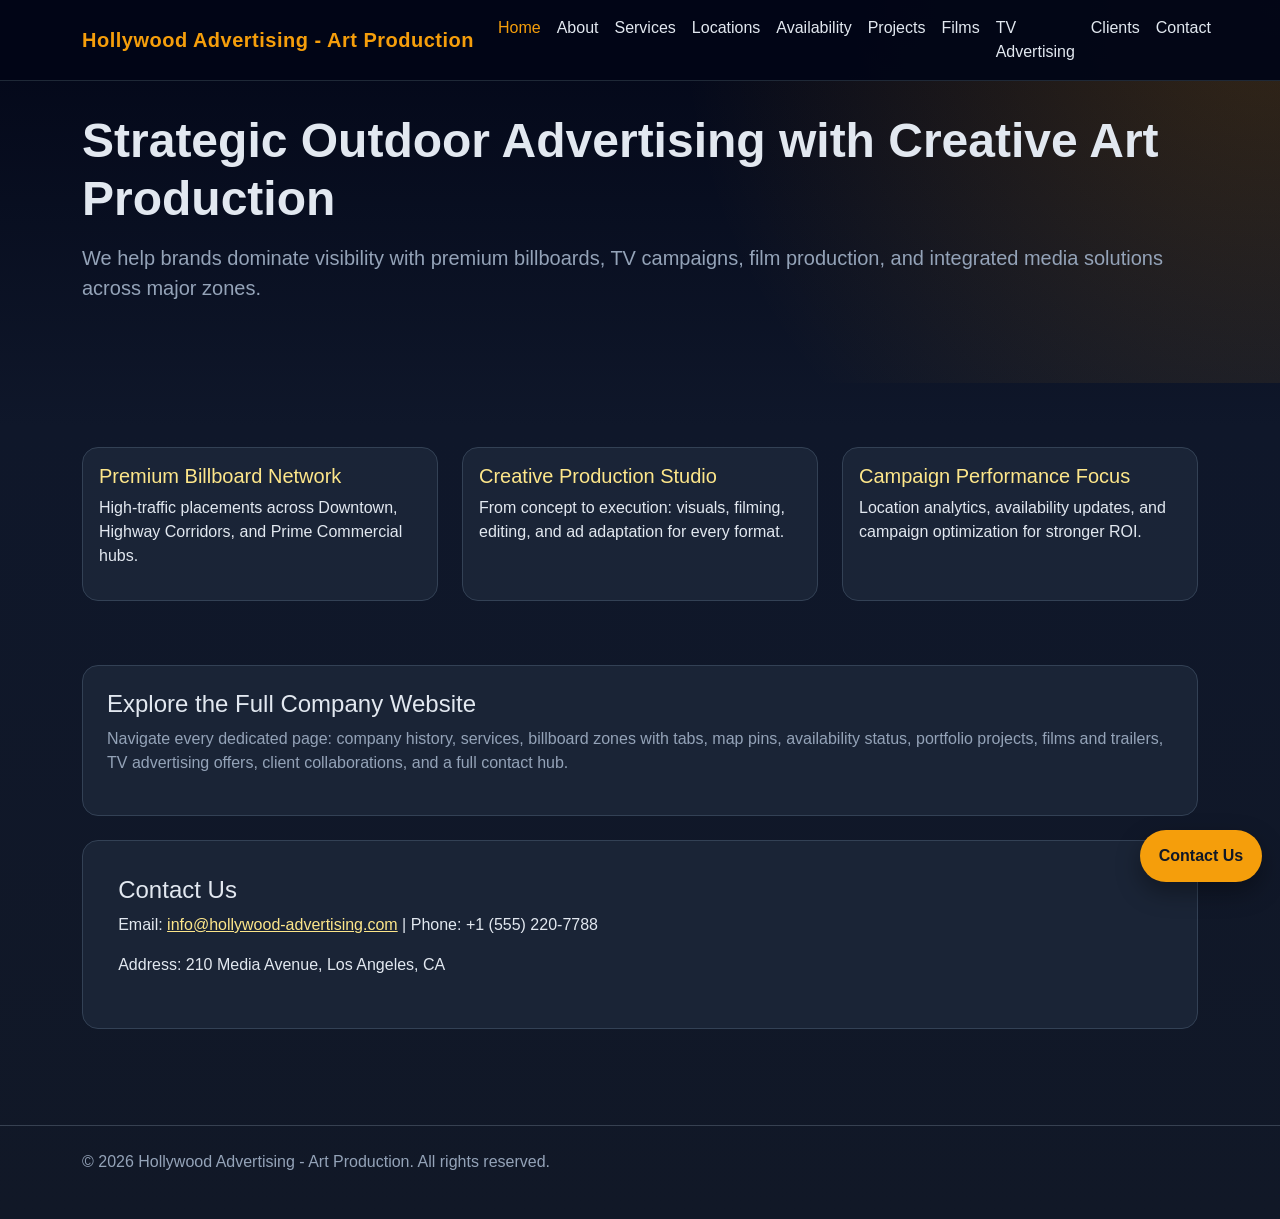
<file: index.html>
<!doctype html>
<html lang="en">
  <head>
    <meta charset="UTF-8" />
    <meta name="viewport" content="width=device-width, initial-scale=1.0" />
    <title>Hollywood Advertising - Art Production | Home</title>
    <link href="https://cdn.jsdelivr.net/npm/bootstrap@5.3.3/dist/css/bootstrap.min.css" rel="stylesheet" />
    <link rel="stylesheet" href="index.css" />
  </head>
  <body>
    <nav class="navbar navbar-expand-lg fixed-top" data-bs-theme="dark">
      <div class="container">
        <a class="navbar-brand" href="index.html">Hollywood Advertising - Art Production</a>
        <button class="navbar-toggler" type="button" data-bs-toggle="collapse" data-bs-target="#mainNav"><span class="navbar-toggler-icon"></span></button>
        <div class="collapse navbar-collapse" id="mainNav">
          <ul class="navbar-nav ms-auto">
            <li class="nav-item"><a class="nav-link active" href="index.html">Home</a></li>
            <li class="nav-item"><a class="nav-link" href="about.html">About</a></li>
            <li class="nav-item"><a class="nav-link" href="services.html">Services</a></li>
            <li class="nav-item"><a class="nav-link" href="locations.html">Locations</a></li>
            <li class="nav-item"><a class="nav-link" href="availability.html">Availability</a></li>
            <li class="nav-item"><a class="nav-link" href="projects.html">Projects</a></li>
            <li class="nav-item"><a class="nav-link" href="films.html">Films</a></li>
            <li class="nav-item"><a class="nav-link" href="tv-advertising.html">TV Advertising</a></li>
            <li class="nav-item"><a class="nav-link" href="clients.html">Clients</a></li>
            <li class="nav-item"><a class="nav-link" href="contact.html">Contact</a></li>
          </ul>
        </div>
      </div>
    </nav>

    <header class="hero">
      <div class="container">
        <h1>Strategic Outdoor Advertising with Creative Art Production</h1>
        <p class="lead muted mt-3">We help brands dominate visibility with premium billboards, TV campaigns, film production, and integrated media solutions across major zones.</p>
      </div>
    </header>

    <main>
      <section class="section-block">
        <div class="container">
          <div class="row g-4">
            <div class="col-md-4">
              <article class="card h-100 p-3">
                <h3 class="card-title h5">Premium Billboard Network</h3>
                <p>High-traffic placements across Downtown, Highway Corridors, and Prime Commercial hubs.</p>
              </article>
            </div>
            <div class="col-md-4">
              <article class="card h-100 p-3">
                <h3 class="card-title h5">Creative Production Studio</h3>
                <p>From concept to execution: visuals, filming, editing, and ad adaptation for every format.</p>
              </article>
            </div>
            <div class="col-md-4">
              <article class="card h-100 p-3">
                <h3 class="card-title h5">Campaign Performance Focus</h3>
                <p>Location analytics, availability updates, and campaign optimization for stronger ROI.</p>
              </article>
            </div>
          </div>
        </div>
      </section>

      <section class="section-block pt-0">
        <div class="container">
          <div class="info-panel p-4">
            <h2 class="h4">Explore the Full Company Website</h2>
            <p class="muted">Navigate every dedicated page: company history, services, billboard zones with tabs, map pins, availability status, portfolio projects, films and trailers, TV advertising offers, client collaborations, and a full contact hub.</p>
          </div>

          <section id="contact" class="contact-section info-panel mt-4">
            <h2 class="h4">Contact Us</h2>
            <p>Email: <a href="mailto:info@hollywood-advertising.com">info@hollywood-advertising.com</a> | Phone: +1 (555) 220-7788</p>
            <p>Address: 210 Media Avenue, Los Angeles, CA</p>
          </section>
        </div>
      </section>
    </main>

    <footer class="footer">
      <div class="container">© 2026 Hollywood Advertising - Art Production. All rights reserved.</div>
    </footer>

    <a href="contact.html#contact" class="sticky-contact-btn">Contact Us</a>
    <script src="https://cdn.jsdelivr.net/npm/bootstrap@5.3.3/dist/js/bootstrap.bundle.min.js"></script>
  </body>
</html>
</file>
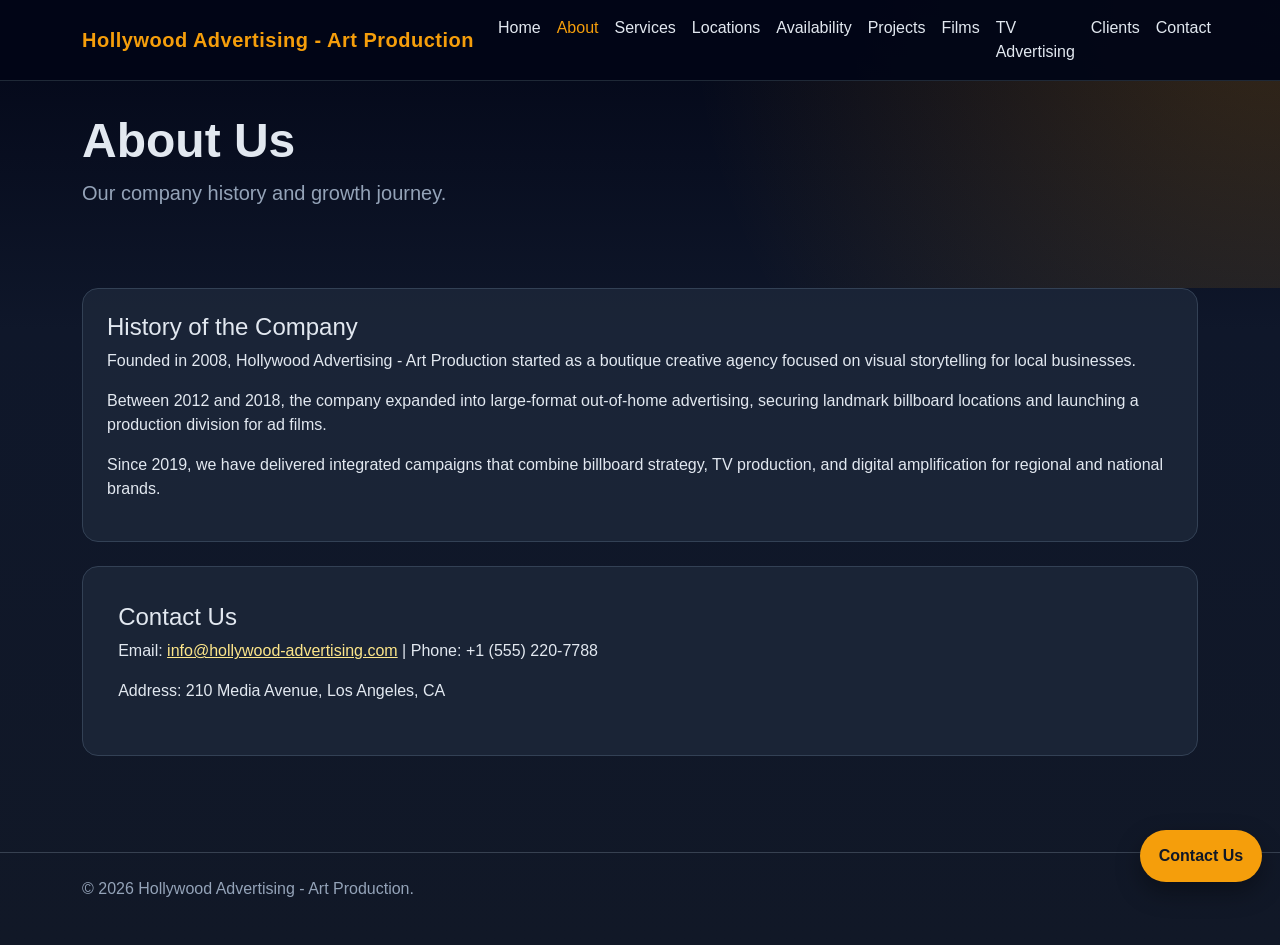
<file: about.html>
<!doctype html>
<html lang="en"><head><meta charset="UTF-8" /><meta name="viewport" content="width=device-width, initial-scale=1.0" />
<title>About Us | Hollywood Advertising - Art Production</title>
<link href="https://cdn.jsdelivr.net/npm/bootstrap@5.3.3/dist/css/bootstrap.min.css" rel="stylesheet" /><link rel="stylesheet" href="index.css" /></head>
<body>
<nav class="navbar navbar-expand-lg fixed-top" data-bs-theme="light"><div class="container"><a class="navbar-brand" href="index.html">Hollywood Advertising - Art Production</a><button class="navbar-toggler" type="button" data-bs-toggle="collapse" data-bs-target="#mainNav"><span class="navbar-toggler-icon"></span></button><div class="collapse navbar-collapse" id="mainNav"><ul class="navbar-nav ms-auto"><li class="nav-item"><a class="nav-link" href="index.html">Home</a></li><li class="nav-item"><a class="nav-link active" href="about.html">About</a></li><li class="nav-item"><a class="nav-link" href="services.html">Services</a></li><li class="nav-item"><a class="nav-link" href="locations.html">Locations</a></li><li class="nav-item"><a class="nav-link" href="availability.html">Availability</a></li><li class="nav-item"><a class="nav-link" href="projects.html">Projects</a></li><li class="nav-item"><a class="nav-link" href="films.html">Films</a></li><li class="nav-item"><a class="nav-link" href="tv-advertising.html">TV Advertising</a></li><li class="nav-item"><a class="nav-link" href="clients.html">Clients</a></li><li class="nav-item"><a class="nav-link" href="contact.html">Contact</a></li></ul></div></div></nav>
<header class="hero"><div class="container"><h1>About Us</h1><p class="lead muted">Our company history and growth journey.</p></div></header>
<main class="section-block pt-0"><div class="container"><div class="info-panel p-4">
<h2 class="h4">History of the Company</h2>
<p>Founded in 2008, Hollywood Advertising - Art Production started as a boutique creative agency focused on visual storytelling for local businesses.</p>
<p>Between 2012 and 2018, the company expanded into large-format out-of-home advertising, securing landmark billboard locations and launching a production division for ad films.</p>
<p>Since 2019, we have delivered integrated campaigns that combine billboard strategy, TV production, and digital amplification for regional and national brands.</p>
</div>
<section id="contact" class="contact-section info-panel mt-4"><h2 class="h4">Contact Us</h2><p>Email: <a href="mailto:info@hollywood-advertising.com">info@hollywood-advertising.com</a> | Phone: +1 (555) 220-7788</p><p>Address: 210 Media Avenue, Los Angeles, CA</p></section>
</div></main>
<footer class="footer"><div class="container">© 2026 Hollywood Advertising - Art Production.</div></footer>
<a href="contact.html#contact" class="sticky-contact-btn">Contact Us</a>
<script src="https://cdn.jsdelivr.net/npm/bootstrap@5.3.3/dist/js/bootstrap.bundle.min.js"></script></body></html>
</file>
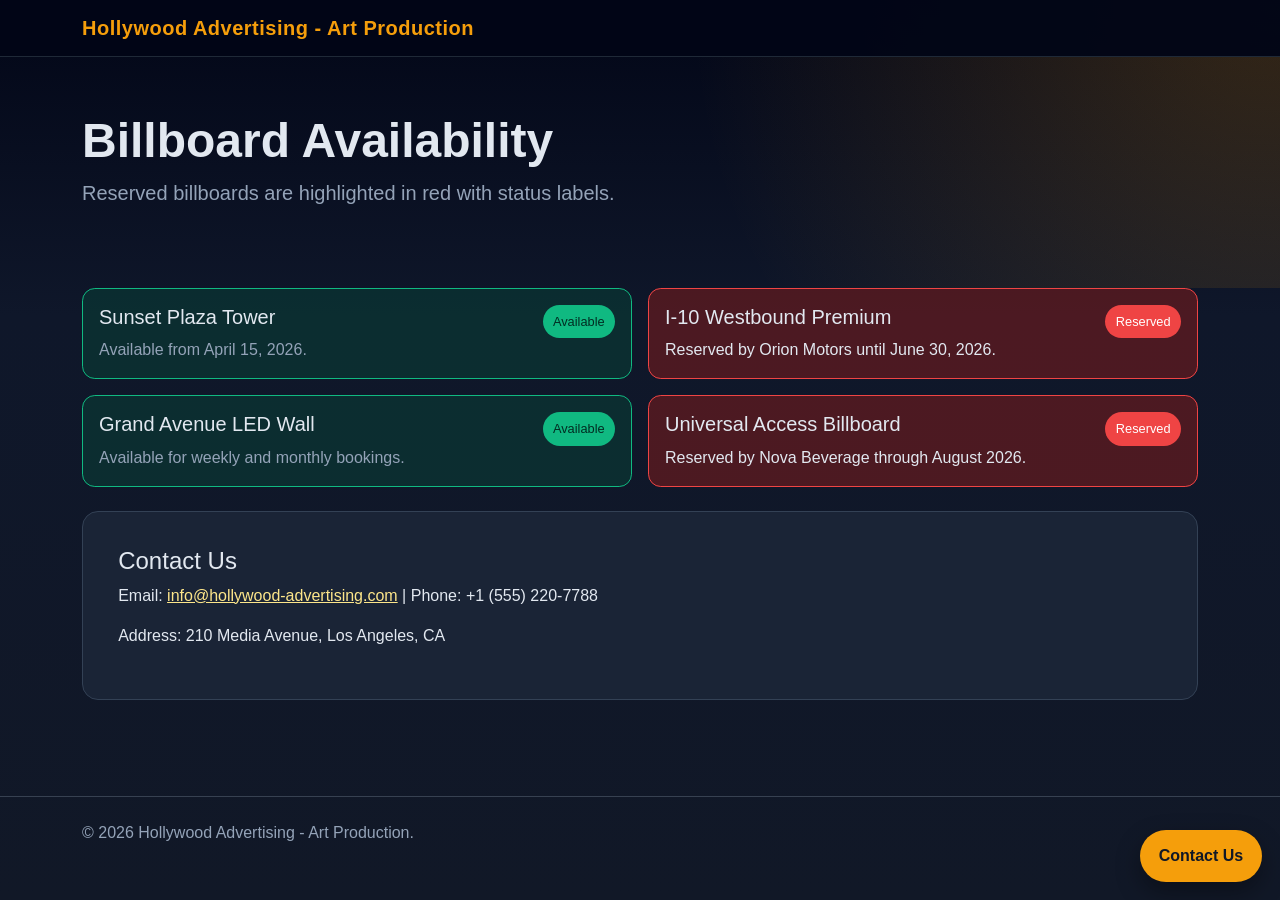
<file: availability.html>
<!doctype html>
<html lang="en"><head><meta charset="UTF-8" /><meta name="viewport" content="width=device-width, initial-scale=1.0" />
<title>Availability | Hollywood Advertising - Art Production</title>
<link href="https://cdn.jsdelivr.net/npm/bootstrap@5.3.3/dist/css/bootstrap.min.css" rel="stylesheet" /><link rel="stylesheet" href="index.css" /></head>
<body>
<nav class="navbar navbar-expand-lg fixed-top" data-bs-theme="dark"><div class="container"><a class="navbar-brand" href="index.html">Hollywood Advertising - Art Production</a></div></nav>
<header class="hero"><div class="container"><h1>Billboard Availability</h1><p class="lead muted">Reserved billboards are highlighted in red with status labels.</p></div></header>
<main class="section-block pt-0"><div class="container">
<div class="row g-3">
<div class="col-md-6"><div class="availability-item available"><div class="d-flex justify-content-between"><h2 class="h5">Sunset Plaza Tower</h2><span class="badge-status available">Available</span></div><p class="mb-0 muted">Available from April 15, 2026.</p></div></div>
<div class="col-md-6"><div class="availability-item reserved"><div class="d-flex justify-content-between"><h2 class="h5">I-10 Westbound Premium</h2><span class="badge-status reserved">Reserved</span></div><p class="mb-0">Reserved by Orion Motors until June 30, 2026.</p></div></div>
<div class="col-md-6"><div class="availability-item available"><div class="d-flex justify-content-between"><h2 class="h5">Grand Avenue LED Wall</h2><span class="badge-status available">Available</span></div><p class="mb-0 muted">Available for weekly and monthly bookings.</p></div></div>
<div class="col-md-6"><div class="availability-item reserved"><div class="d-flex justify-content-between"><h2 class="h5">Universal Access Billboard</h2><span class="badge-status reserved">Reserved</span></div><p class="mb-0">Reserved by Nova Beverage through August 2026.</p></div></div>
</div>
<section id="contact" class="contact-section info-panel mt-4"><h2 class="h4">Contact Us</h2><p>Email: <a href="mailto:info@hollywood-advertising.com">info@hollywood-advertising.com</a> | Phone: +1 (555) 220-7788</p><p>Address: 210 Media Avenue, Los Angeles, CA</p></section>
</div></main><footer class="footer"><div class="container">© 2026 Hollywood Advertising - Art Production.</div></footer>
<a href="contact.html#contact" class="sticky-contact-btn">Contact Us</a>
<script src="https://cdn.jsdelivr.net/npm/bootstrap@5.3.3/dist/js/bootstrap.bundle.min.js"></script></body></html>
</file>
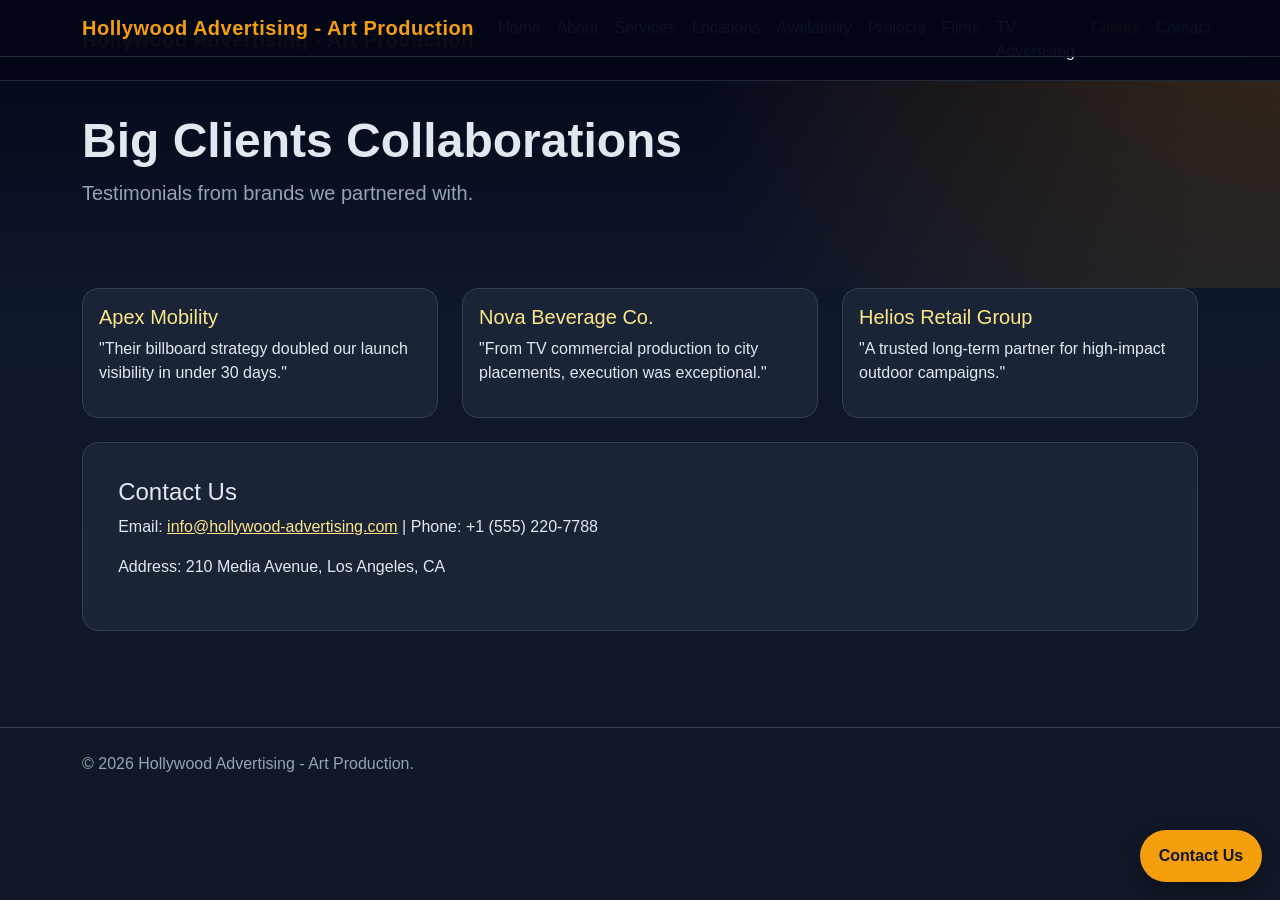
<file: clients.html>
<!doctype html>
<html lang="en"><head><meta charset="UTF-8" /><meta name="viewport" content="width=device-width, initial-scale=1.0" />
<title>Client Collaborations | Hollywood Advertising - Art Production</title>
<link href="https://cdn.jsdelivr.net/npm/bootstrap@5.3.3/dist/css/bootstrap.min.css" rel="stylesheet" /><link rel="stylesheet" href="index.css" /></head>
<body>
<nav class="navbar navbar-expand-lg fixed-top" data-bs-theme="light"><div class="container"><a class="navbar-brand" href="index.html">Hollywood Advertising - Art Production</a><button class="navbar-toggler" type="button" data-bs-toggle="collapse" data-bs-target="#mainNav"><span class="navbar-toggler-icon"></span></button><div class="collapse navbar-collapse" id="mainNav"><ul class="navbar-nav ms-auto"><li class="nav-item"><a class="nav-link" href="index.html">Home</a></li><li class="nav-item"><a class="nav-link" href="about.html">About</a></li><li class="nav-item"><a class="nav-link" href="services.html">Services</a></li><li class="nav-item"><a class="nav-link" href="locations.html">Locations</a></li><li class="nav-item"><a class="nav-link" href="availability.html">Availability</a></li><li class="nav-item"><a class="nav-link" href="projects.html">Projects</a></li><li class="nav-item"><a class="nav-link" href="films.html">Films</a></li><li class="nav-item"><a class="nav-link" href="tv-advertising.html">TV Advertising</a></li><li class="nav-item"><a class="nav-link active" href="clients.html">Clients</a></li><li class="nav-item"><a class="nav-link" href="contact.html">Contact</a></li></ul></div></div></nav>
<nav class="navbar navbar-expand-lg fixed-top" data-bs-theme="dark"><div class="container"><a class="navbar-brand" href="index.html">Hollywood Advertising - Art Production</a></div></nav>
<header class="hero"><div class="container"><h1>Big Clients Collaborations</h1><p class="lead muted">Testimonials from brands we partnered with.</p></div></header>
<main class="section-block pt-0"><div class="container"><div class="row g-4">
<div class="col-md-4"><article class="card p-3 h-100"><h2 class="h5 card-title">Apex Mobility</h2><p>"Their billboard strategy doubled our launch visibility in under 30 days."</p></article></div>
<div class="col-md-4"><article class="card p-3 h-100"><h2 class="h5 card-title">Nova Beverage Co.</h2><p>"From TV commercial production to city placements, execution was exceptional."</p></article></div>
<div class="col-md-4"><article class="card p-3 h-100"><h2 class="h5 card-title">Helios Retail Group</h2><p>"A trusted long-term partner for high-impact outdoor campaigns."</p></article></div>
</div>
<section id="contact" class="contact-section info-panel mt-4"><h2 class="h4">Contact Us</h2><p>Email: <a href="mailto:info@hollywood-advertising.com">info@hollywood-advertising.com</a> | Phone: +1 (555) 220-7788</p><p>Address: 210 Media Avenue, Los Angeles, CA</p></section>
</div></main><footer class="footer"><div class="container">© 2026 Hollywood Advertising - Art Production.</div></footer>
<a href="contact.html#contact" class="sticky-contact-btn">Contact Us</a>
<script src="https://cdn.jsdelivr.net/npm/bootstrap@5.3.3/dist/js/bootstrap.bundle.min.js"></script></body></html>
</file>
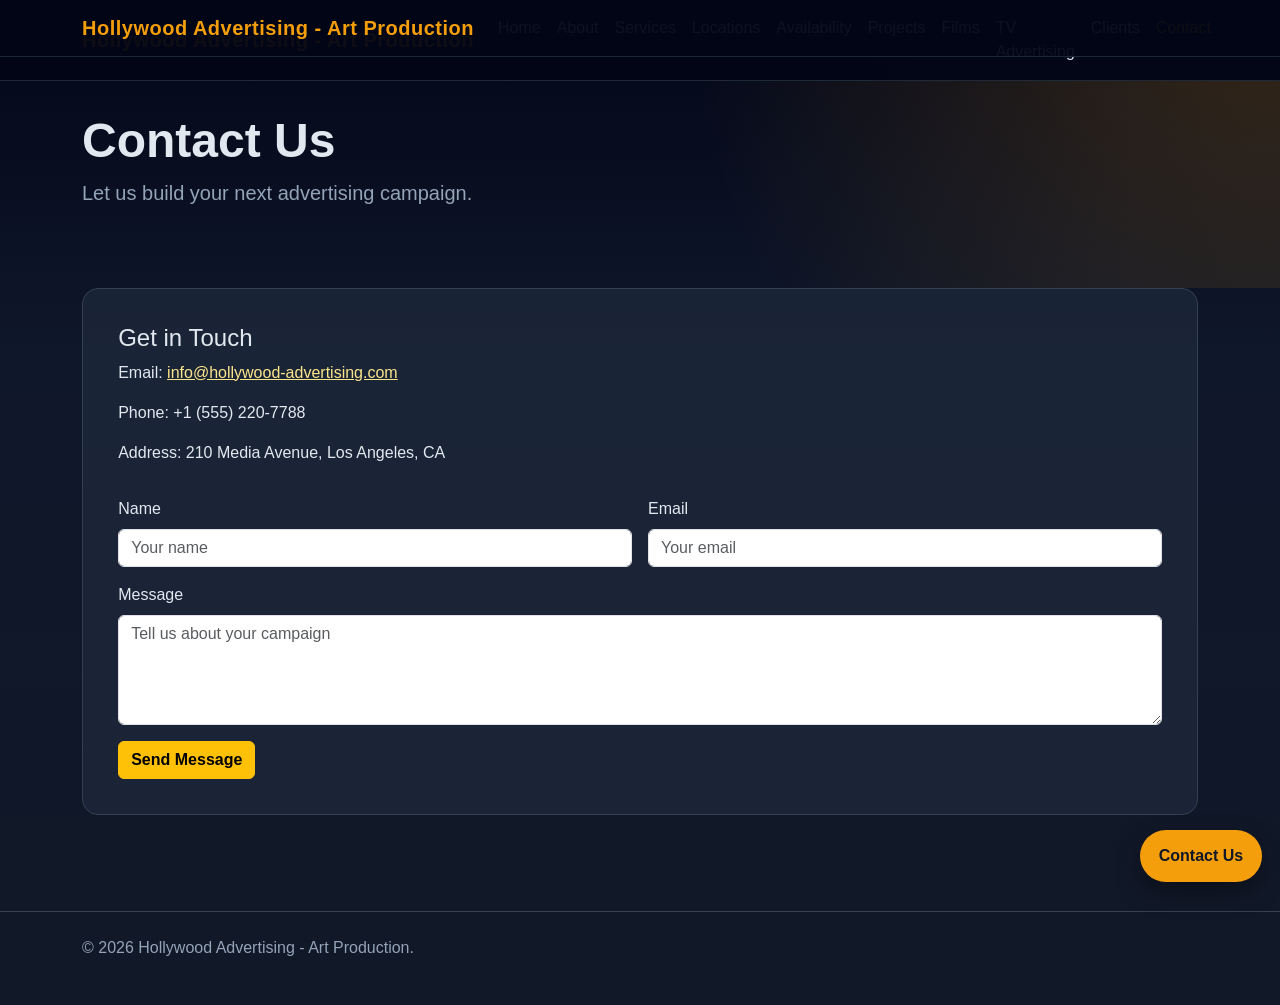
<file: contact.html>
<!doctype html>
<html lang="en"><head><meta charset="UTF-8" /><meta name="viewport" content="width=device-width, initial-scale=1.0" />
<title>Contact Us | Hollywood Advertising - Art Production</title>
<link href="https://cdn.jsdelivr.net/npm/bootstrap@5.3.3/dist/css/bootstrap.min.css" rel="stylesheet" /><link rel="stylesheet" href="index.css" /></head>
<body>
<nav class="navbar navbar-expand-lg fixed-top" data-bs-theme="light"><div class="container"><a class="navbar-brand" href="index.html">Hollywood Advertising - Art Production</a><button class="navbar-toggler" type="button" data-bs-toggle="collapse" data-bs-target="#mainNav"><span class="navbar-toggler-icon"></span></button><div class="collapse navbar-collapse" id="mainNav"><ul class="navbar-nav ms-auto"><li class="nav-item"><a class="nav-link" href="index.html">Home</a></li><li class="nav-item"><a class="nav-link" href="about.html">About</a></li><li class="nav-item"><a class="nav-link" href="services.html">Services</a></li><li class="nav-item"><a class="nav-link" href="locations.html">Locations</a></li><li class="nav-item"><a class="nav-link" href="availability.html">Availability</a></li><li class="nav-item"><a class="nav-link" href="projects.html">Projects</a></li><li class="nav-item"><a class="nav-link" href="films.html">Films</a></li><li class="nav-item"><a class="nav-link" href="tv-advertising.html">TV Advertising</a></li><li class="nav-item"><a class="nav-link" href="clients.html">Clients</a></li><li class="nav-item"><a class="nav-link active" href="contact.html">Contact</a></li></ul></div></div></nav>
<nav class="navbar navbar-expand-lg fixed-top" data-bs-theme="dark"><div class="container"><a class="navbar-brand" href="index.html">Hollywood Advertising - Art Production</a></div></nav>
<header class="hero"><div class="container"><h1>Contact Us</h1><p class="lead muted">Let us build your next advertising campaign.</p></div></header>
<main class="section-block pt-0"><div class="container">
<section id="contact" class="contact-section info-panel mt-0">
<h2 class="h4">Get in Touch</h2>
<p>Email: <a href="mailto:info@hollywood-advertising.com">info@hollywood-advertising.com</a></p><p>Phone: +1 (555) 220-7788</p><p>Address: 210 Media Avenue, Los Angeles, CA</p>
<form class="row g-3 mt-1"><div class="col-md-6"><label class="form-label">Name</label><input class="form-control" type="text" placeholder="Your name" /></div><div class="col-md-6"><label class="form-label">Email</label><input class="form-control" type="email" placeholder="Your email" /></div><div class="col-12"><label class="form-label">Message</label><textarea class="form-control" rows="4" placeholder="Tell us about your campaign"></textarea></div><div class="col-12"><button class="btn btn-warning fw-bold" type="submit">Send Message</button></div></form>
</section>
</div></main><footer class="footer"><div class="container">© 2026 Hollywood Advertising - Art Production.</div></footer>
<a href="#contact" class="sticky-contact-btn">Contact Us</a>
<script src="https://cdn.jsdelivr.net/npm/bootstrap@5.3.3/dist/js/bootstrap.bundle.min.js"></script></body></html>
</file>
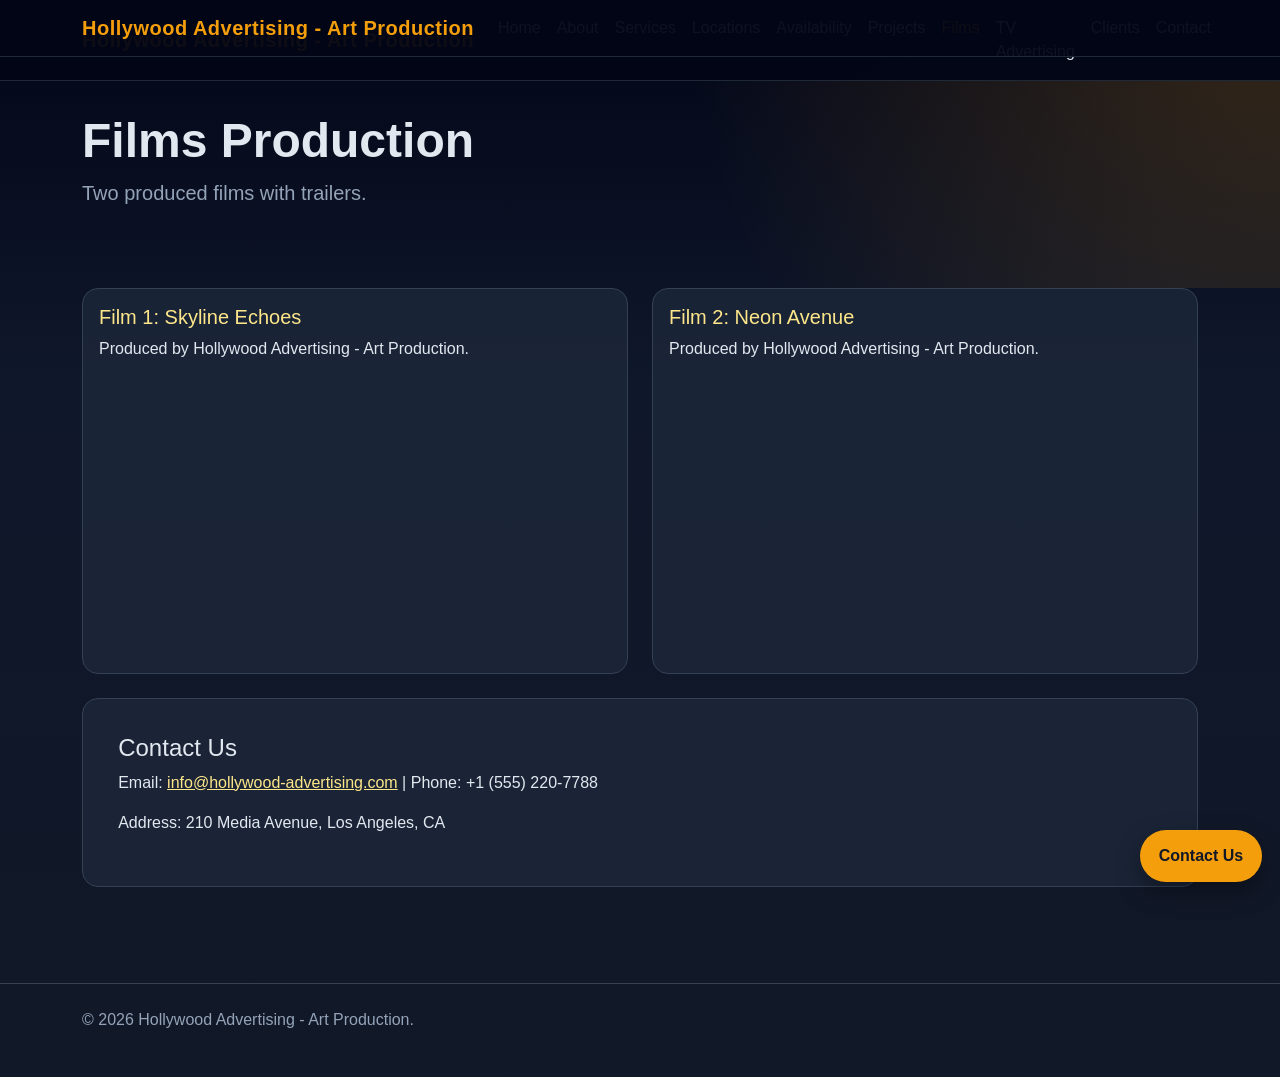
<file: films.html>
<!doctype html>
<html lang="en"><head><meta charset="UTF-8" /><meta name="viewport" content="width=device-width, initial-scale=1.0" />
<title>Films | Hollywood Advertising - Art Production</title>
<link href="https://cdn.jsdelivr.net/npm/bootstrap@5.3.3/dist/css/bootstrap.min.css" rel="stylesheet" /><link rel="stylesheet" href="index.css" /></head>
<body>
<nav class="navbar navbar-expand-lg fixed-top" data-bs-theme="light"><div class="container"><a class="navbar-brand" href="index.html">Hollywood Advertising - Art Production</a><button class="navbar-toggler" type="button" data-bs-toggle="collapse" data-bs-target="#mainNav"><span class="navbar-toggler-icon"></span></button><div class="collapse navbar-collapse" id="mainNav"><ul class="navbar-nav ms-auto"><li class="nav-item"><a class="nav-link" href="index.html">Home</a></li><li class="nav-item"><a class="nav-link" href="about.html">About</a></li><li class="nav-item"><a class="nav-link" href="services.html">Services</a></li><li class="nav-item"><a class="nav-link" href="locations.html">Locations</a></li><li class="nav-item"><a class="nav-link" href="availability.html">Availability</a></li><li class="nav-item"><a class="nav-link" href="projects.html">Projects</a></li><li class="nav-item"><a class="nav-link active" href="films.html">Films</a></li><li class="nav-item"><a class="nav-link" href="tv-advertising.html">TV Advertising</a></li><li class="nav-item"><a class="nav-link" href="clients.html">Clients</a></li><li class="nav-item"><a class="nav-link" href="contact.html">Contact</a></li></ul></div></div></nav>
<nav class="navbar navbar-expand-lg fixed-top" data-bs-theme="dark"><div class="container"><a class="navbar-brand" href="index.html">Hollywood Advertising - Art Production</a></div></nav>
<header class="hero"><div class="container"><h1>Films Production</h1><p class="lead muted">Two produced films with trailers.</p></div></header>
<main class="section-block pt-0"><div class="container"><div class="row g-4">
<div class="col-lg-6"><article class="card p-3 h-100"><h2 class="h5 card-title">Film 1: Skyline Echoes</h2><p>Produced by Hollywood Advertising - Art Production.</p><iframe class="trailer-frame" src="https://www.youtube.com/embed/dQw4w9WgXcQ" title="Skyline Echoes Trailer" allowfullscreen></iframe></article></div>
<div class="col-lg-6"><article class="card p-3 h-100"><h2 class="h5 card-title">Film 2: Neon Avenue</h2><p>Produced by Hollywood Advertising - Art Production.</p><iframe class="trailer-frame" src="https://www.youtube.com/embed/aqz-KE-bpKQ" title="Neon Avenue Trailer" allowfullscreen></iframe></article></div>
</div>
<section id="contact" class="contact-section info-panel mt-4"><h2 class="h4">Contact Us</h2><p>Email: <a href="mailto:info@hollywood-advertising.com">info@hollywood-advertising.com</a> | Phone: +1 (555) 220-7788</p><p>Address: 210 Media Avenue, Los Angeles, CA</p></section>
</div></main><footer class="footer"><div class="container">© 2026 Hollywood Advertising - Art Production.</div></footer>
<a href="contact.html#contact" class="sticky-contact-btn">Contact Us</a>
<script src="https://cdn.jsdelivr.net/npm/bootstrap@5.3.3/dist/js/bootstrap.bundle.min.js"></script></body></html>
</file>
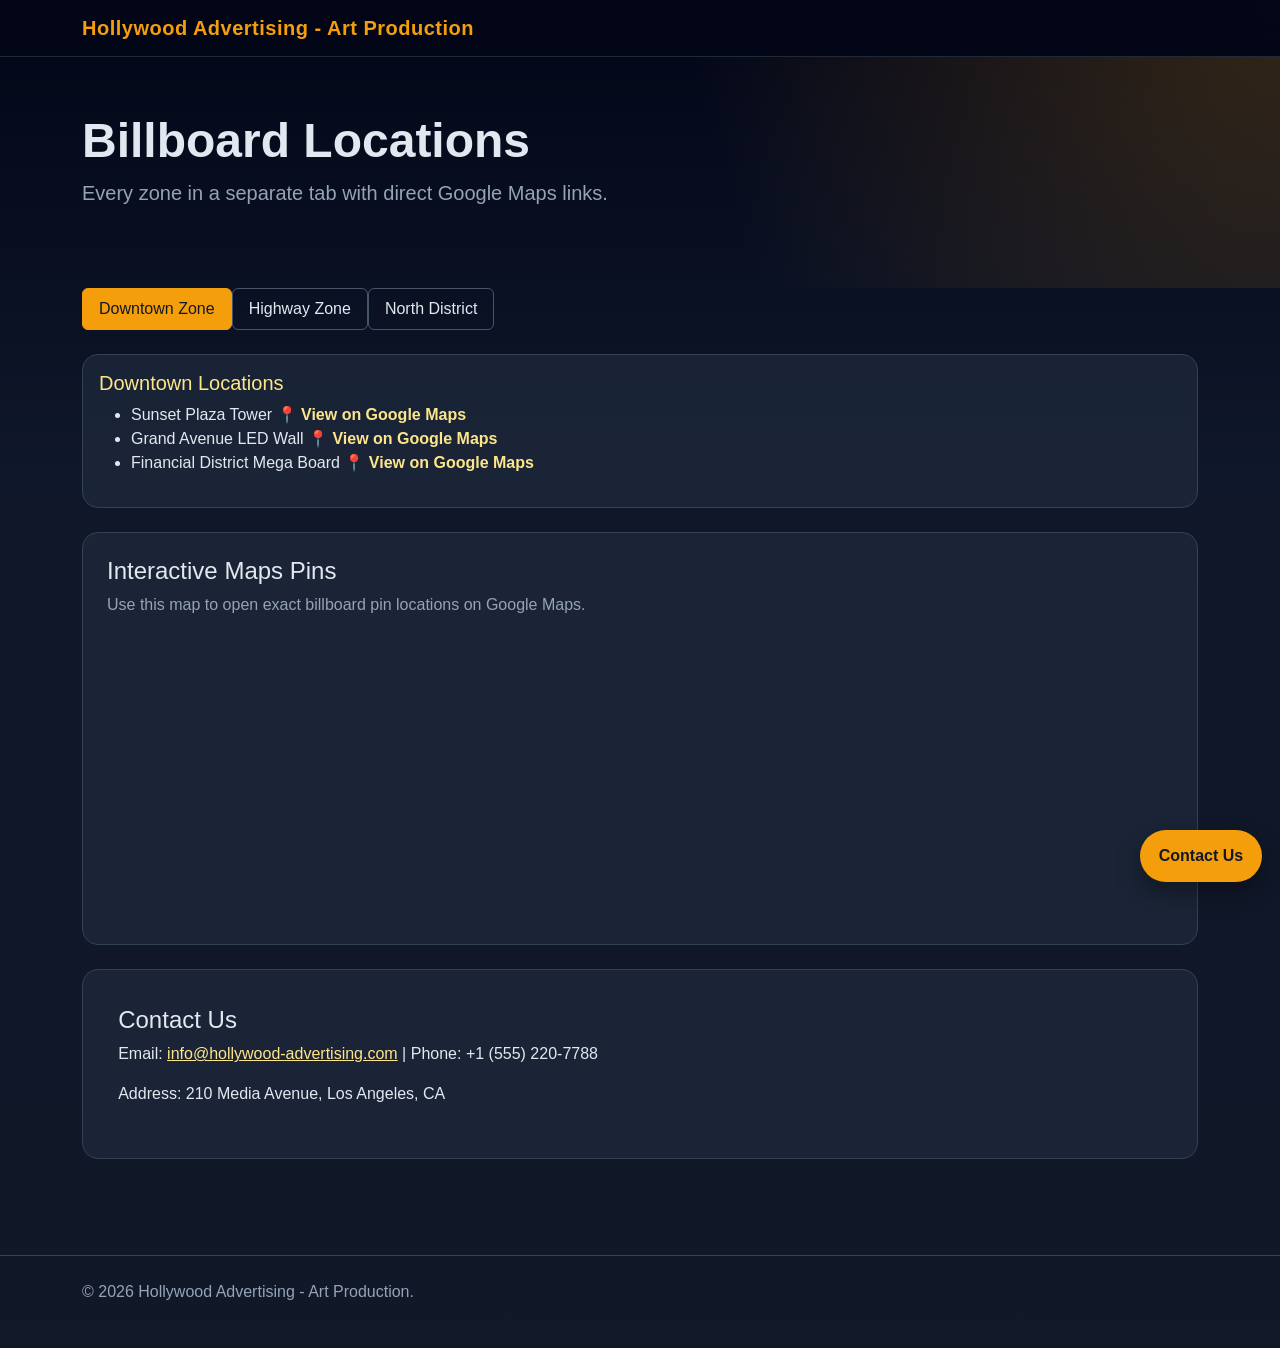
<file: locations.html>
<!doctype html>
<html lang="en"><head><meta charset="UTF-8" /><meta name="viewport" content="width=device-width, initial-scale=1.0" />
<title>Billboard Locations | Hollywood Advertising - Art Production</title>
<link href="https://cdn.jsdelivr.net/npm/bootstrap@5.3.3/dist/css/bootstrap.min.css" rel="stylesheet" /><link rel="stylesheet" href="index.css" /></head>
<body>
<nav class="navbar navbar-expand-lg fixed-top" data-bs-theme="dark"><div class="container"><a class="navbar-brand" href="index.html">Hollywood Advertising - Art Production</a></div></nav>
<header class="hero"><div class="container"><h1>Billboard Locations</h1><p class="lead muted">Every zone in a separate tab with direct Google Maps links.</p></div></header>
<main class="section-block pt-0"><div class="container">
<ul class="nav nav-pills mb-4" id="zoneTabs" role="tablist">
<li class="nav-item"><button class="nav-link zone-pill active" data-bs-toggle="pill" data-bs-target="#downtown">Downtown Zone</button></li>
<li class="nav-item"><button class="nav-link zone-pill" data-bs-toggle="pill" data-bs-target="#highway">Highway Zone</button></li>
<li class="nav-item"><button class="nav-link zone-pill" data-bs-toggle="pill" data-bs-target="#north">North District</button></li>
</ul>
<div class="tab-content">
<div class="tab-pane fade show active" id="downtown">
<div class="card p-3 mb-3"><h2 class="h5 card-title">Downtown Locations</h2><ul><li>Sunset Plaza Tower <a class="map-link" target="_blank" href="https://maps.google.com/?q=Sunset+Plaza+Los+Angeles">📍 View on Google Maps</a></li><li>Grand Avenue LED Wall <a class="map-link" target="_blank" href="https://maps.google.com/?q=Grand+Avenue+Los+Angeles">📍 View on Google Maps</a></li><li>Financial District Mega Board <a class="map-link" target="_blank" href="https://maps.google.com/?q=Financial+District+Los+Angeles">📍 View on Google Maps</a></li></ul></div>
</div>
<div class="tab-pane fade" id="highway">
<div class="card p-3 mb-3"><h2 class="h5 card-title">Highway Locations</h2><ul><li>I-10 Westbound Premium Board <a class="map-link" target="_blank" href="https://maps.google.com/?q=I-10+Los+Angeles">📍 View on Google Maps</a></li><li>US-101 North Digital Screen <a class="map-link" target="_blank" href="https://maps.google.com/?q=US-101+Los+Angeles">📍 View on Google Maps</a></li><li>Airport Connector Tri-Vision <a class="map-link" target="_blank" href="https://maps.google.com/?q=LAX+Airport+Connector">📍 View on Google Maps</a></li></ul></div>
</div>
<div class="tab-pane fade" id="north">
<div class="card p-3 mb-3"><h2 class="h5 card-title">North District Locations</h2><ul><li>Studio City Bridge Panel <a class="map-link" target="_blank" href="https://maps.google.com/?q=Studio+City+Los+Angeles">📍 View on Google Maps</a></li><li>Valley Center Landmark Board <a class="map-link" target="_blank" href="https://maps.google.com/?q=San+Fernando+Valley">📍 View on Google Maps</a></li><li>Universal Access Billboard <a class="map-link" target="_blank" href="https://maps.google.com/?q=Universal+City+Los+Angeles">📍 View on Google Maps</a></li></ul></div>
</div>
</div>

<div class="info-panel p-4 mt-4">
<h2 class="h4">Interactive Maps Pins</h2>
<p class="muted">Use this map to open exact billboard pin locations on Google Maps.</p>
<iframe class="trailer-frame" title="Billboard map" src="https://www.google.com/maps?q=Los+Angeles+Billboard+Locations&output=embed"></iframe>
</div>
<section id="contact" class="contact-section info-panel mt-4"><h2 class="h4">Contact Us</h2><p>Email: <a href="mailto:info@hollywood-advertising.com">info@hollywood-advertising.com</a> | Phone: +1 (555) 220-7788</p><p>Address: 210 Media Avenue, Los Angeles, CA</p></section>
</div></main>
<footer class="footer"><div class="container">© 2026 Hollywood Advertising - Art Production.</div></footer>
<a href="contact.html#contact" class="sticky-contact-btn">Contact Us</a>
<script src="https://cdn.jsdelivr.net/npm/bootstrap@5.3.3/dist/js/bootstrap.bundle.min.js"></script></body></html>
</file>
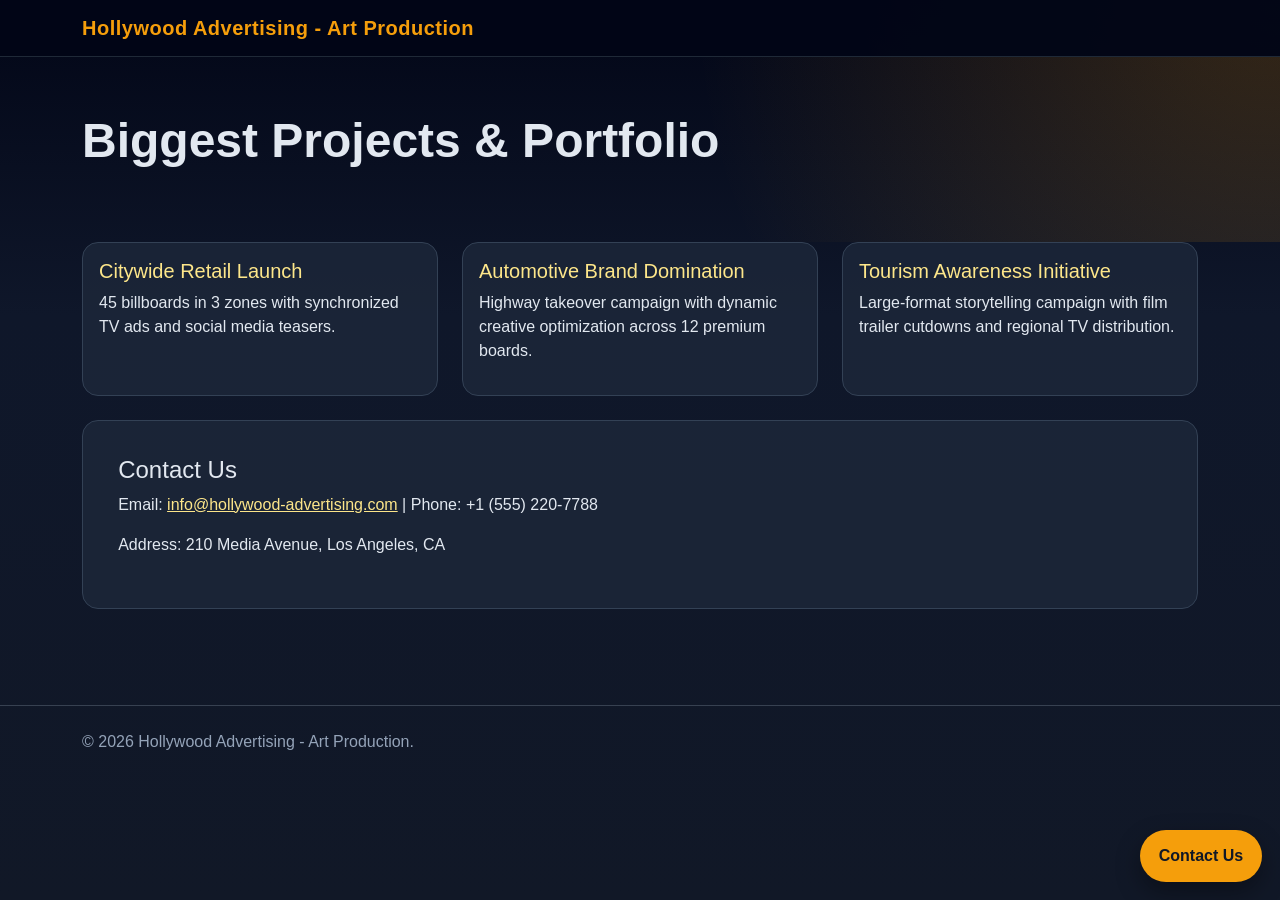
<file: projects.html>
<!doctype html>
<html lang="en"><head><meta charset="UTF-8" /><meta name="viewport" content="width=device-width, initial-scale=1.0" />
<title>Projects & Portfolio | Hollywood Advertising - Art Production</title>
<link href="https://cdn.jsdelivr.net/npm/bootstrap@5.3.3/dist/css/bootstrap.min.css" rel="stylesheet" /><link rel="stylesheet" href="index.css" /></head>
<body>
<nav class="navbar navbar-expand-lg fixed-top" data-bs-theme="dark"><div class="container"><a class="navbar-brand" href="index.html">Hollywood Advertising - Art Production</a></div></nav>
<header class="hero"><div class="container"><h1>Biggest Projects & Portfolio</h1></div></header>
<main class="section-block pt-0"><div class="container"><div class="row g-4">
<div class="col-md-4"><article class="card p-3 h-100"><h2 class="h5 card-title">Citywide Retail Launch</h2><p>45 billboards in 3 zones with synchronized TV ads and social media teasers.</p></article></div>
<div class="col-md-4"><article class="card p-3 h-100"><h2 class="h5 card-title">Automotive Brand Domination</h2><p>Highway takeover campaign with dynamic creative optimization across 12 premium boards.</p></article></div>
<div class="col-md-4"><article class="card p-3 h-100"><h2 class="h5 card-title">Tourism Awareness Initiative</h2><p>Large-format storytelling campaign with film trailer cutdowns and regional TV distribution.</p></article></div>
</div>
<section id="contact" class="contact-section info-panel mt-4"><h2 class="h4">Contact Us</h2><p>Email: <a href="mailto:info@hollywood-advertising.com">info@hollywood-advertising.com</a> | Phone: +1 (555) 220-7788</p><p>Address: 210 Media Avenue, Los Angeles, CA</p></section>
</div></main><footer class="footer"><div class="container">© 2026 Hollywood Advertising - Art Production.</div></footer>
<a href="contact.html#contact" class="sticky-contact-btn">Contact Us</a>
<script src="https://cdn.jsdelivr.net/npm/bootstrap@5.3.3/dist/js/bootstrap.bundle.min.js"></script></body></html>
</file>
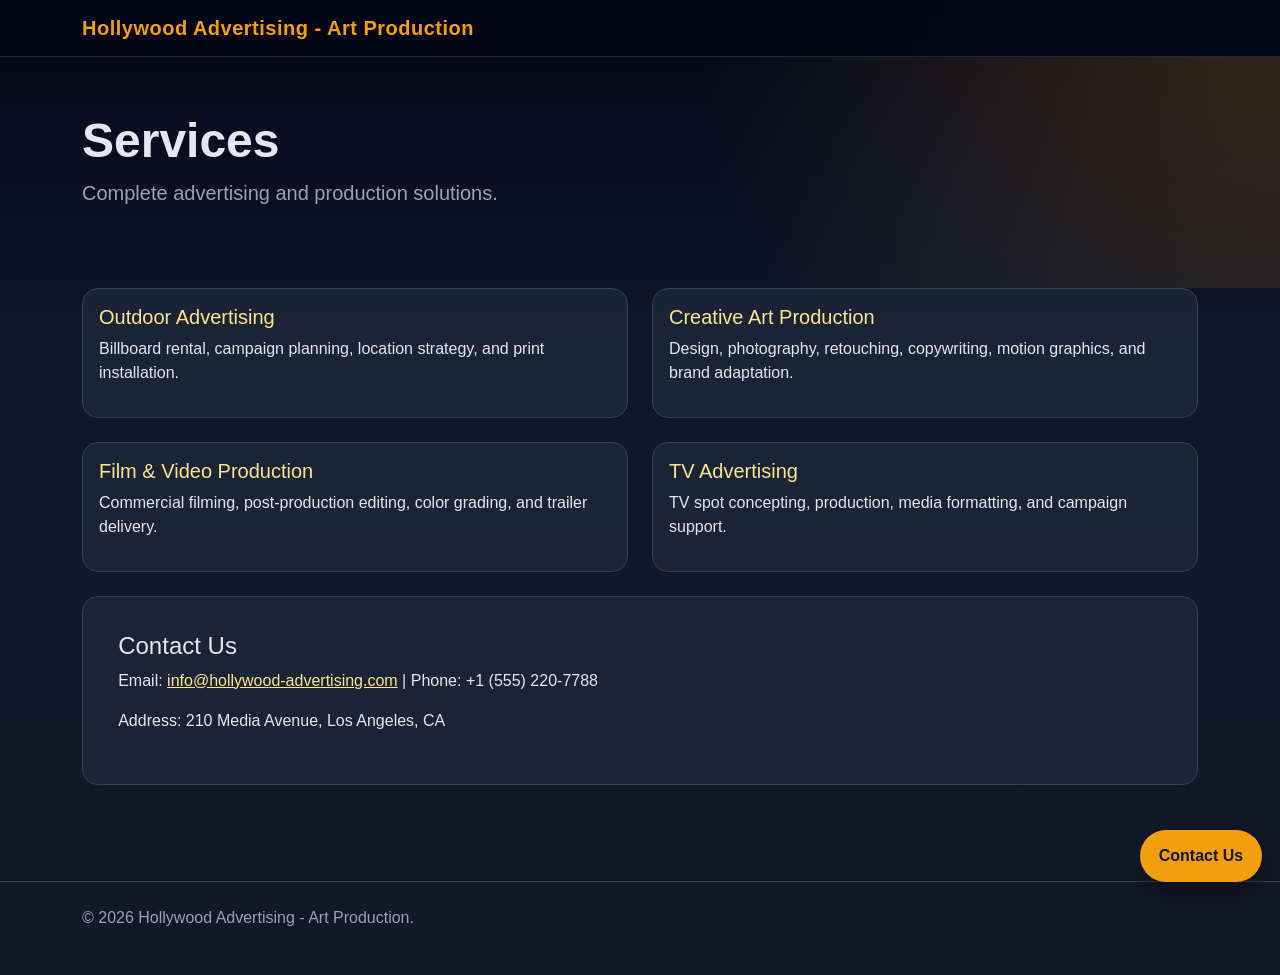
<file: services.html>
<!doctype html>
<html lang="en"><head><meta charset="UTF-8" /><meta name="viewport" content="width=device-width, initial-scale=1.0" />
<title>Services | Hollywood Advertising - Art Production</title>
<link href="https://cdn.jsdelivr.net/npm/bootstrap@5.3.3/dist/css/bootstrap.min.css" rel="stylesheet" /><link rel="stylesheet" href="index.css" /></head>
<body>
<nav class="navbar navbar-expand-lg fixed-top" data-bs-theme="dark"><div class="container"><a class="navbar-brand" href="index.html">Hollywood Advertising - Art Production</a></div></nav>
<header class="hero"><div class="container"><h1>Services</h1><p class="lead muted">Complete advertising and production solutions.</p></div></header>
<main class="section-block pt-0"><div class="container"><div class="row g-4">
<div class="col-md-6"><article class="card p-3 h-100"><h2 class="h5 card-title">Outdoor Advertising</h2><p>Billboard rental, campaign planning, location strategy, and print installation.</p></article></div>
<div class="col-md-6"><article class="card p-3 h-100"><h2 class="h5 card-title">Creative Art Production</h2><p>Design, photography, retouching, copywriting, motion graphics, and brand adaptation.</p></article></div>
<div class="col-md-6"><article class="card p-3 h-100"><h2 class="h5 card-title">Film & Video Production</h2><p>Commercial filming, post-production editing, color grading, and trailer delivery.</p></article></div>
<div class="col-md-6"><article class="card p-3 h-100"><h2 class="h5 card-title">TV Advertising</h2><p>TV spot concepting, production, media formatting, and campaign support.</p></article></div>
</div>
<section id="contact" class="contact-section info-panel mt-4"><h2 class="h4">Contact Us</h2><p>Email: <a href="mailto:info@hollywood-advertising.com">info@hollywood-advertising.com</a> | Phone: +1 (555) 220-7788</p><p>Address: 210 Media Avenue, Los Angeles, CA</p></section>
</div></main><footer class="footer"><div class="container">© 2026 Hollywood Advertising - Art Production.</div></footer>
<a href="contact.html#contact" class="sticky-contact-btn">Contact Us</a>
<script src="https://cdn.jsdelivr.net/npm/bootstrap@5.3.3/dist/js/bootstrap.bundle.min.js"></script></body></html>
</file>
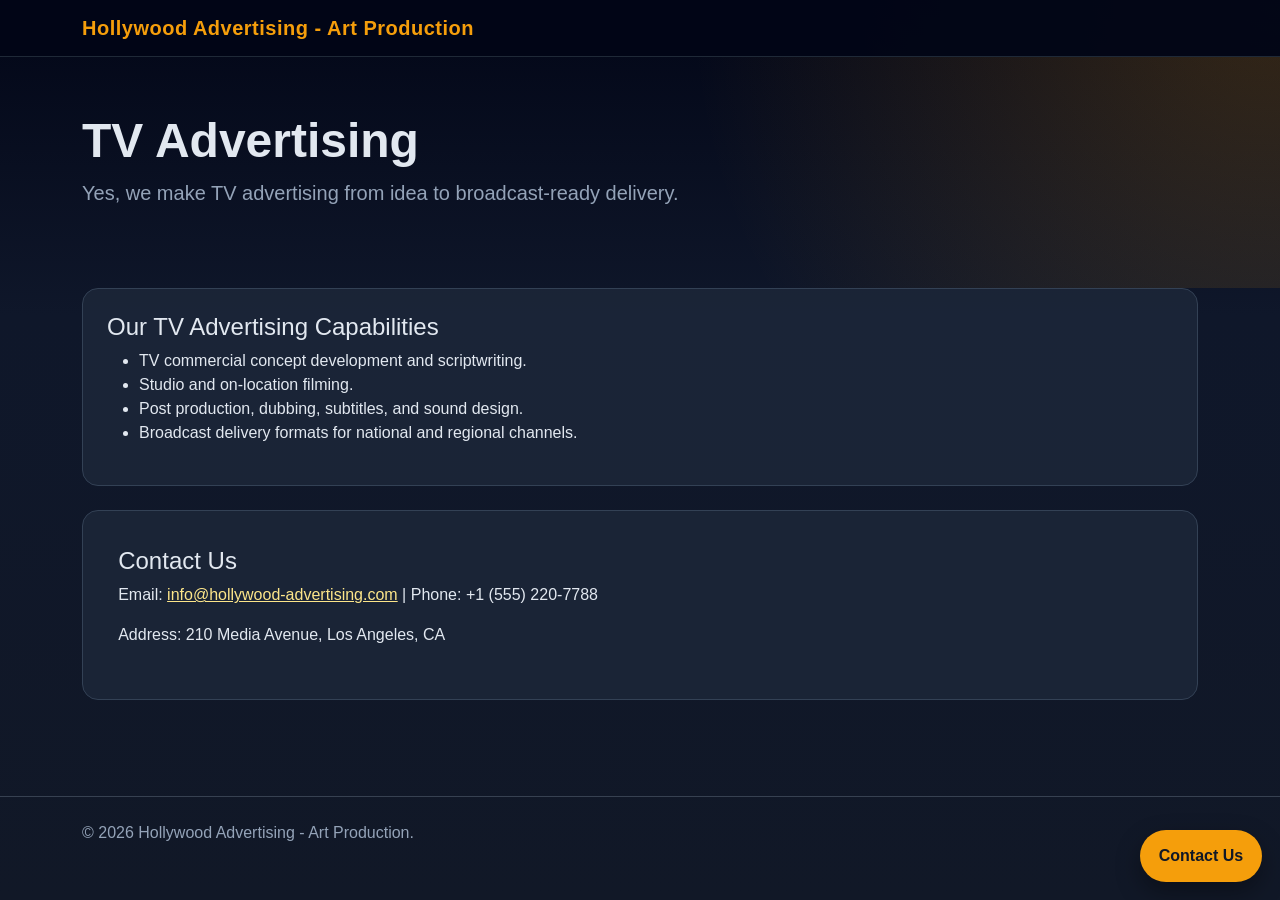
<file: tv-advertising.html>
<!doctype html>
<html lang="en"><head><meta charset="UTF-8" /><meta name="viewport" content="width=device-width, initial-scale=1.0" />
<title>TV Advertising | Hollywood Advertising - Art Production</title>
<link href="https://cdn.jsdelivr.net/npm/bootstrap@5.3.3/dist/css/bootstrap.min.css" rel="stylesheet" /><link rel="stylesheet" href="index.css" /></head>
<body>
<nav class="navbar navbar-expand-lg fixed-top" data-bs-theme="dark"><div class="container"><a class="navbar-brand" href="index.html">Hollywood Advertising - Art Production</a></div></nav>
<header class="hero"><div class="container"><h1>TV Advertising</h1><p class="lead muted">Yes, we make TV advertising from idea to broadcast-ready delivery.</p></div></header>
<main class="section-block pt-0"><div class="container"><div class="info-panel p-4">
<h2 class="h4">Our TV Advertising Capabilities</h2>
<ul><li>TV commercial concept development and scriptwriting.</li><li>Studio and on-location filming.</li><li>Post production, dubbing, subtitles, and sound design.</li><li>Broadcast delivery formats for national and regional channels.</li></ul>
</div>
<section id="contact" class="contact-section info-panel mt-4"><h2 class="h4">Contact Us</h2><p>Email: <a href="mailto:info@hollywood-advertising.com">info@hollywood-advertising.com</a> | Phone: +1 (555) 220-7788</p><p>Address: 210 Media Avenue, Los Angeles, CA</p></section>
</div></main><footer class="footer"><div class="container">© 2026 Hollywood Advertising - Art Production.</div></footer>
<a href="contact.html#contact" class="sticky-contact-btn">Contact Us</a>
<script src="https://cdn.jsdelivr.net/npm/bootstrap@5.3.3/dist/js/bootstrap.bundle.min.js"></script></body></html>
</file>
<file: index.css>
:root {
  --bg: #0f172a;
  --surface: #1e293b;
  --surface-2: #334155;
  --brand: #f59e0b;
  --brand-dark: #b45309;
  --text: #e2e8f0;
  --muted: #94a3b8;
  --danger-bg: #7f1d1d;
  --danger-border: #ef4444;
  --success-bg: #064e3b;
  --success-border: #10b981;
}

* {
  margin: 0;
  padding: 0;
  box-sizing: border-box;
}

body {
  font-family: "Inter", "Segoe UI", Tahoma, Geneva, Verdana, sans-serif;
  background: linear-gradient(180deg, #020617 0%, #0f172a 35%, #111827 100%);
  color: var(--text);
  min-height: 100vh;
}

.navbar {
  background-color: rgba(2, 6, 23, 0.95) !important;
  border-bottom: 1px solid #1f2937;
}

.navbar-brand {
  color: var(--brand) !important;
  font-weight: 800;
  letter-spacing: 0.5px;
}

.nav-link {
  color: var(--text) !important;
}

.nav-link.active,
.nav-link:hover {
  color: var(--brand) !important;
}

.hero {
  padding: 7rem 0 4rem;
  background: radial-gradient(circle at top right, rgba(245, 158, 11, 0.2), transparent 45%);
}

.hero h1 {
  font-size: clamp(1.8rem, 4vw, 3rem);
  font-weight: 800;
}

.section-block {
  padding: 4rem 0;
}

.card,
.info-panel {
  background-color: rgba(30, 41, 59, 0.75);
  border: 1px solid #334155;
  border-radius: 1rem;
  color: var(--text);
}

.card-title {
  color: #fde68a;
}

.muted {
  color: var(--muted);
}

.map-link {
  text-decoration: none;
  color: #fde68a;
  font-weight: 600;
}

.map-link:hover {
  color: #fcd34d;
}

.zone-pill {
  border: 1px solid #475569;
  color: var(--text);
}

.zone-pill.active {
  background-color: var(--brand) !important;
  color: #111827 !important;
  border-color: var(--brand);
}

.availability-item {
  border-radius: 0.8rem;
  padding: 1rem;
  border: 1px solid;
}

.availability-item.available {
  background-color: rgba(6, 78, 59, 0.4);
  border-color: var(--success-border);
}

.availability-item.reserved {
  background-color: rgba(127, 29, 29, 0.55);
  border-color: var(--danger-border);
}

.badge-status {
  font-size: 0.8rem;
  padding: 0.45rem 0.65rem;
  border-radius: 999px;
}

.badge-status.available {
  background-color: #10b981;
  color: #022c22;
}

.badge-status.reserved {
  background-color: #ef4444;
  color: #fff;
}

.sticky-contact-btn {
  position: fixed;
  right: 1.1rem;
  bottom: 1.1rem;
  z-index: 1050;
  border-radius: 999px;
  background-color: var(--brand);
  color: #111827;
  font-weight: 700;
  text-decoration: none;
  padding: 0.9rem 1.2rem;
  box-shadow: 0 10px 25px rgba(0, 0, 0, 0.35);
}

.sticky-contact-btn:hover {
  background-color: var(--brand-dark);
  color: #fff;
}

.trailer-frame {
  width: 100%;
  min-height: 280px;
  border: 0;
  border-radius: 0.8rem;
}

.contact-section {
  margin-top: 2rem;
  padding: 2.2rem;
}

.contact-section a {
  color: #fde68a;
}

.footer {
  border-top: 1px solid #374151;
  padding: 1.5rem 0 2.8rem;
  margin-top: 2rem;
  color: var(--muted);
}

@media (max-width: 768px) {
  .hero {
    padding-top: 5.7rem;
  }

  .sticky-contact-btn {
    right: 0.7rem;
    bottom: 0.7rem;
    padding: 0.75rem 0.95rem;
    font-size: 0.9rem;
  }
}
</file>
